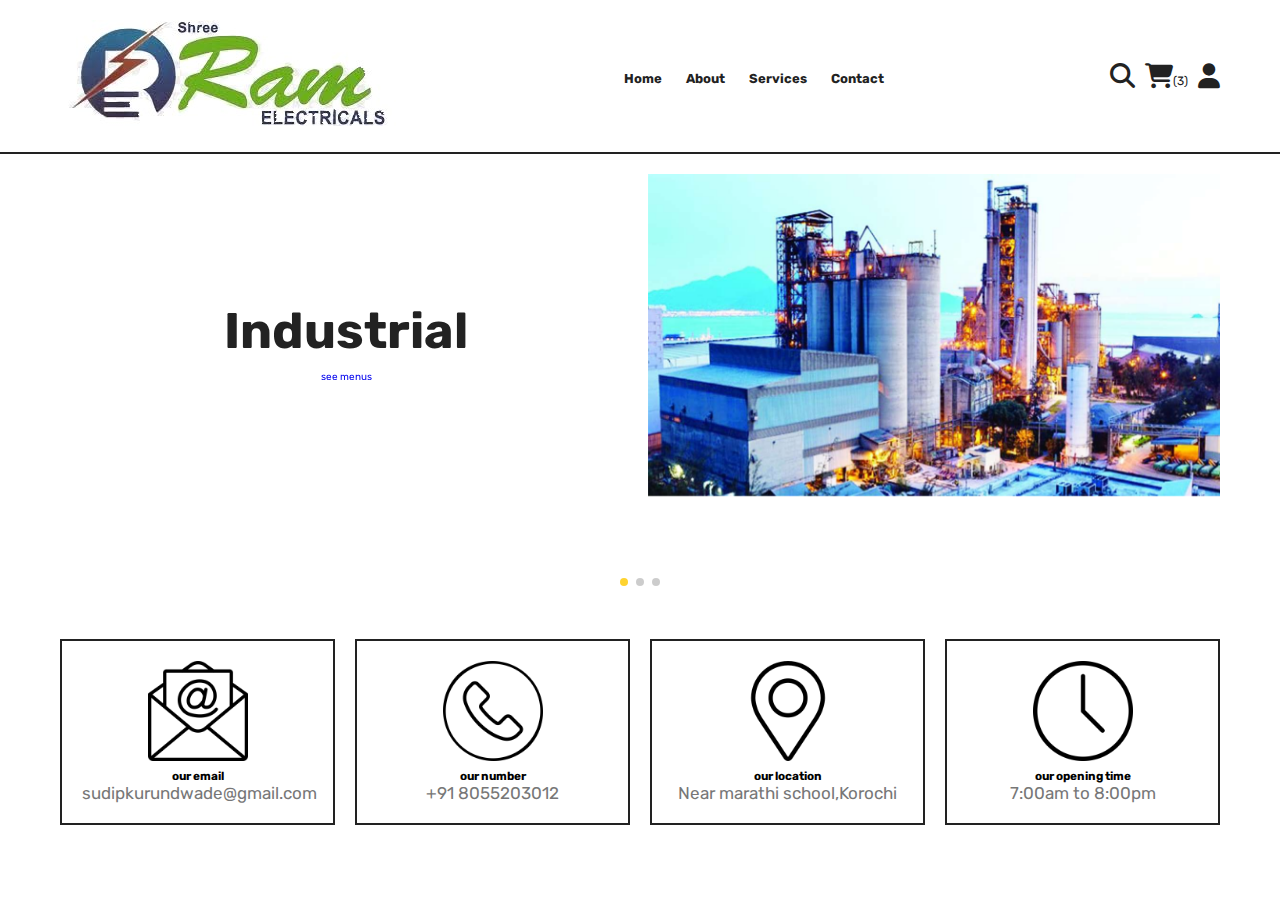
<file: index.html>
<!DOCTYPE html>
<html lang="en">
<head>
  <meta charset="UTF-8">
  <meta name="viewport" content="width=device-width, initial-scale=1.0">
  <meta http-equiv="X-UA-Compatible" content="IE=edge">
  <title>Home</title>
  <link rel="stylesheet" href="https://unpkg.com/swiper@8/swiper-bundle.min.css" />
  <link rel="stylesheet" href="https://cdnjs.cloudflare.com/ajax/libs/font-awesome/6.5.1/css/all.min.css"> 
  <link rel="stylesheet" href="style.css">
</head>
<body>
    <!--Header section start here-->
    <!--Header section start here-->
<header class="header">
   <section class="flex">
      <a href="home.html" class="logo">
         <img src="ram.jpeg" alt="Shree Ram Electrics">
       </a>
       
     <nav class="navbar">
      <h1> <a href="home.html">Home</a>
       <a href="about.html">About</a>
       <a href="Services.html">Services</a>
       <a href="contact.html">Contact</a></h1>
     </nav>
     <div class="icons">
      <a href="search.html"><i class="fas fa-search"></i></a>
      <a href="cart.html"><i class="fas fa-shopping-cart"></i><span>(3)</span></a> 
      <div id="user-btn" class="fa fa-user"></div>
      <div id="menu-btn" class="fa fa-bars"></div>
     </div>
   </section>
 </header>
 <!--Header section end here-->
 
    <!--Header section end here-->
    <section class="home">
      <div class="swiper home-slider">
         <div class="swiper-wrapper">
            <div class="swiper-slide slide">
               <div class="content">
                  <h3>Industrial</h3>
                  <a href="#" class="btn">see menus</a>
               </div>
               <div class="image">
                  <img src="ind.png" alt="Industrial Image">
               </div>
            </div>
            <div class="swiper-slide slide">
               <div class="content">
                  <h3>Commercial</h3>
                  <a href="#" class="btn">see menus</a>
               </div>
               <div class="image">
                  <img src="co - Copy.png" alt="Commercial Image">
               </div>
            </div>
            <div class="swiper-slide slide">
               <div class="content">
                  <h3>Residential</h3>
                  <a href="#" class="btn">see menus</a>
               </div>
               <div class="image">
                  <img src="re.png" alt="Residential Image">
               </div>
            </div>
         </div>
         <div class="swiper-pagination"></div>
      </div>
   </section>
    <!--footer begins-->
   <footer class="footer">
      <section class="grid">
         <div class="box">
            <img src="email-icon.png" alt="">
            <h3>our email</h3>
            <a href="mailto:sudipkurundwade@gmail.com">sudipkurundwade@gmail.com</a>
         </div>
         <div class="box">
            <img src="phone-icon.png" alt="">
            <h3>our number</h3>
            <a href="tel:+918055203511">+91 8055203012</a>
         </div>
         <div class="box">
            <img src="map-icon.png" alt="">
            <h3>our location</h3>
            <a href="#">Near marathi school,Korochi</a>
         </div>
         <div class="box">
            <img src="clock-icon - Copy.png" alt="">
            <h3>our opening time</h3>
            <p>7:00am to 8:00pm</p>
         </div>
      </section>
   </footer>
    <!--footer ends-->
    <script src="https://unpkg.com/swiper@8/swiper-bundle.min.js"></script>
<script>
   var swiper = new Swiper(".home-slider", {
      loop:true,
      grabCursor:true,
      effect: "flip",
      flipEffect: {
        rotate: 30,
        slideShadows: false,
      },
      pagination: {
         el: ".swiper-pagination",
         clickable:true,
      },
   });
</script>

</body>
</html>
</file>
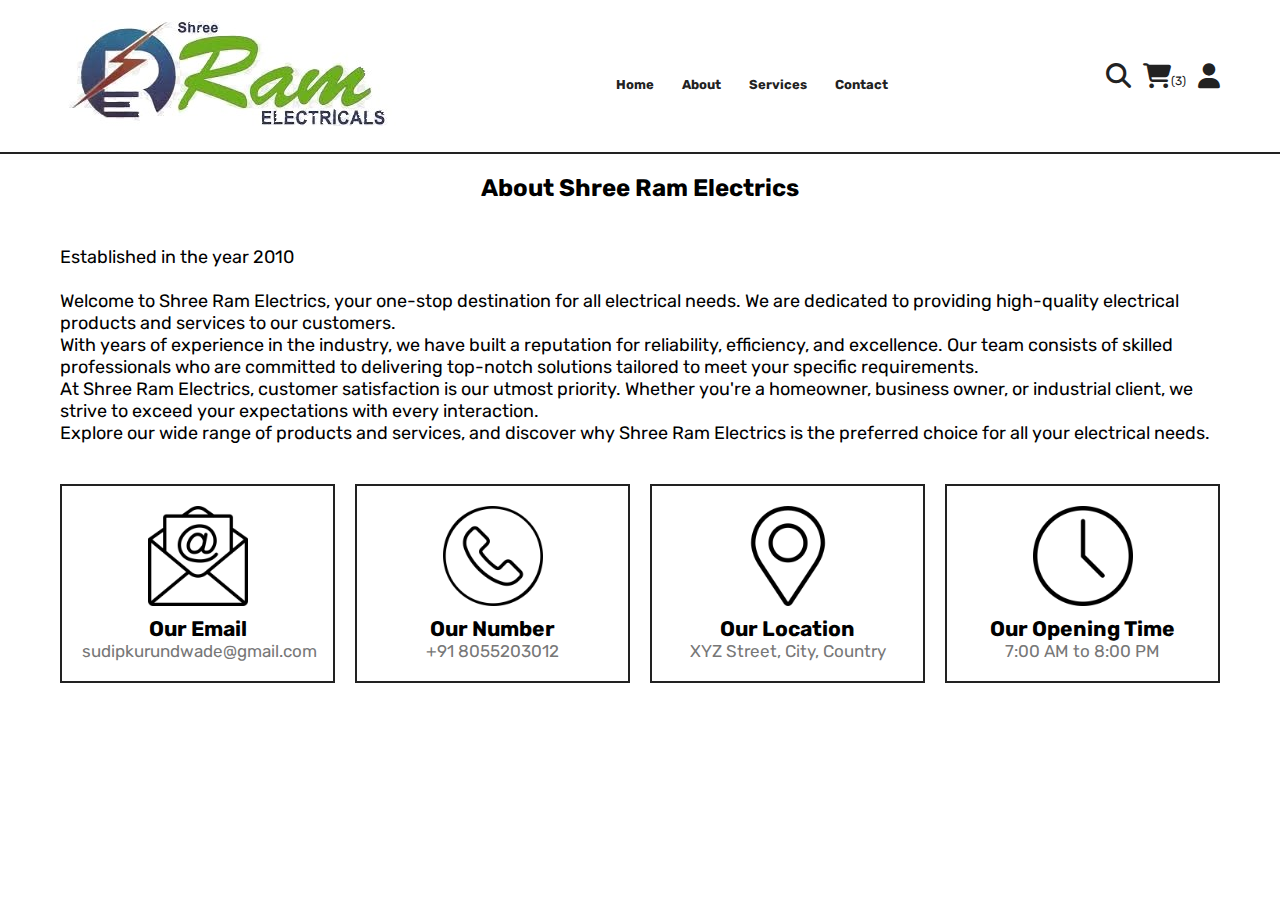
<file: about.html>
<!DOCTYPE html>
<html lang="en">
<head>
  <meta charset="UTF-8">
  <meta name="viewport" content="width=device-width, initial-scale=1.0">
  <meta http-equiv="X-UA-Compatible" content="IE=edge">
  <title>About Us - Shree Ram Electrics</title>
  <link rel="stylesheet" href="https://cdnjs.cloudflare.com/ajax/libs/font-awesome/6.5.1/css/all.min.css"> 
  <link rel="stylesheet" href="style.css">
  <style>
    body {
      font-size: 18px; /* Increased font size */
    }
    h2 {
      font-size: 24px; /* Increased font size */
    }
    p {
      font-size: 18px; /* Increased font size */
    }
  </style>
</head>
<body>
  <header class="header">
    <section class="flex">
      <a href="home.html" class="logo">
        <img src="ram.jpeg" alt="Shree Ram Electrics Logo">
      </a>
      
      <nav class="navbar">
        <h1> <a href="home.html">Home</a>
         <a href="about.html">About</a>
         <a href="Services.html">Services</a>
         <a href="contact.html">Contact</a></h1>
       </nav>
      <div class="icons">
        <a href="search.html"><i class="fas fa-search"></i></a>
        <a href="cart.html"><i class="fas fa-shopping-cart"></i><span>(3)</span></a> 
        <div id="user-btn" class="fa fa-user"></div>
        <div id="menu-btn" class="fa fa-bars"></div>
      </div>
    </section>
  </header>

  <section class="about">
    <div class="container">
      <h2 align="center" >About Shree Ram Electrics</h2><br>
      <br>
      <p>Established in the year 2010 </p><br>
      <p>Welcome to Shree Ram Electrics, your one-stop destination for all electrical needs. We are dedicated to providing high-quality electrical products and services to our customers.</p>
      <p>With years of experience in the industry, we have built a reputation for reliability, efficiency, and excellence. Our team consists of skilled professionals who are committed to delivering top-notch solutions tailored to meet your specific requirements.</p>
      <p>At Shree Ram Electrics, customer satisfaction is our utmost priority. Whether you're a homeowner, business owner, or industrial client, we strive to exceed your expectations with every interaction.</p>
      <p>Explore our wide range of products and services, and discover why Shree Ram Electrics is the preferred choice for all your electrical needs.</p>
    </div>
  </section>

  <footer class="footer">
    <section class="grid">
      <div class="box">
        <img src="email-icon.png" alt="">
        <h3>Our Email</h3>
        <a href="sudipkurundwade@gmail.com">sudipkurundwade@gmail.com</a>
      </div>
      <div class="box">
        <img src="phone-icon.png" alt="">
        <h3>Our Number</h3>
        <a href="tel:+918055203012">+91 8055203012</a>
      </div>
      <div class="box">
        <img src="map-icon.png" alt="">
        <h3>Our Location</h3>
        <a href="#">XYZ Street, City, Country</a>
      </div>
      <div class="box">
        <img src="clock-icon - Copy.png" alt="">
        <h3>Our Opening Time</h3>
        <p>7:00 AM to 8:00 PM</p>
      </div>
    </section>
  </footer>
</body>
</html>
</file>
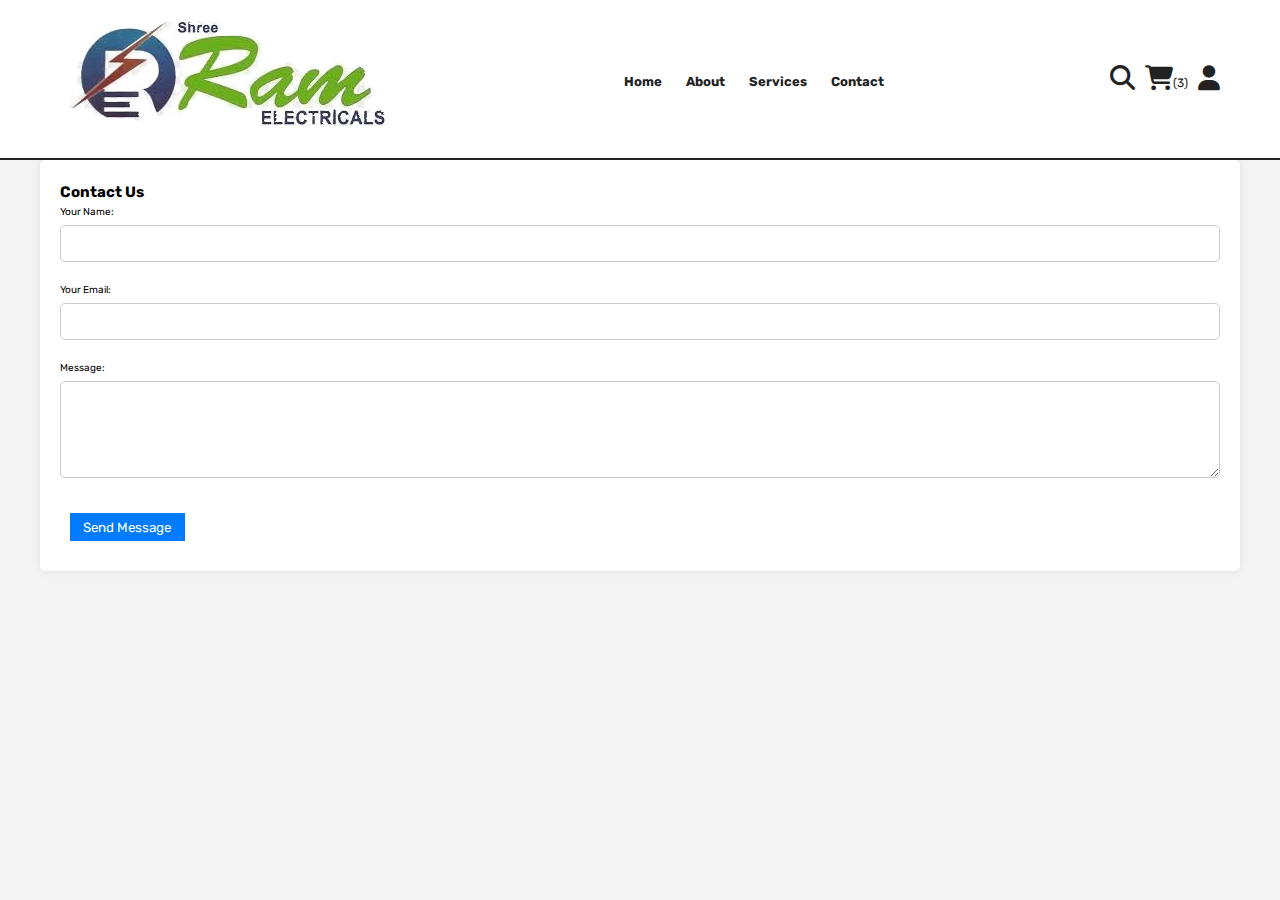
<file: contact.html>
<!DOCTYPE html>
<html lang="en">
<head>
  <meta charset="UTF-8">
  <meta name="viewport" content="width=device-width, initial-scale=1.0">
  <meta http-equiv="X-UA-Compatible" content="IE=edge">
  <title>Contact Us</title>
  <link rel="stylesheet" href="stylecontact.css">
  <link rel="stylesheet" href="https://cdnjs.cloudflare.com/ajax/libs/font-awesome/6.5.1/css/all.min.css"> 
  <link rel="stylesheet" href="style.css">
</head>
<body>
    <header class="header">
        <section class="flex">
          <a href="home.html" class="logo">
            <img src="ram.jpeg" alt="Shree Ram Electrics Logo">
          </a>
          <nav class="navbar">
            <h1> <a href="home.html">Home</a>
             <a href="about.html">About</a>
             <a href="Services.html">Services</a>
             <a href="contact.html">Contact</a></h1>
           </nav>
          <div class="icons">
            <a href="search.html"><i class="fas fa-search"></i></a>
            <a href="cart.html"><i class="fas fa-shopping-cart"></i><span>(3)</span></a> 
            <div id="user-btn" class="fa fa-user"></div>
            <div id="menu-btn" class="fa fa-bars"></div>
          </div>
        </section>
      </header>
    
     
  <main>
    <section class="contact-form">
      <h2 class=" .contact-form h2">Contact Us</h2>
      <form action="process_contact_form.php" method="POST">
        <div class="form-group">
          <label for="name">Your Name:</label>
          <input type="text" id="name" name="name" required>
        </div>
        <div class="form-group">
          <label for="email">Your Email:</label>
          <input type="email" id="email" name="email" required>
        </div>
        <div class="form-group">
          <label for="message">Message:</label>
          <textarea id="message" name="message" rows="5" required></textarea>
        </div>
        <button type="submit">Send Message</button>
      </form>
    </section>
  </main>

  <!-- Footer Section -->
  <footer>
    <!-- Your footer content goes here -->
  </footer>
</body>
</html>
</file>
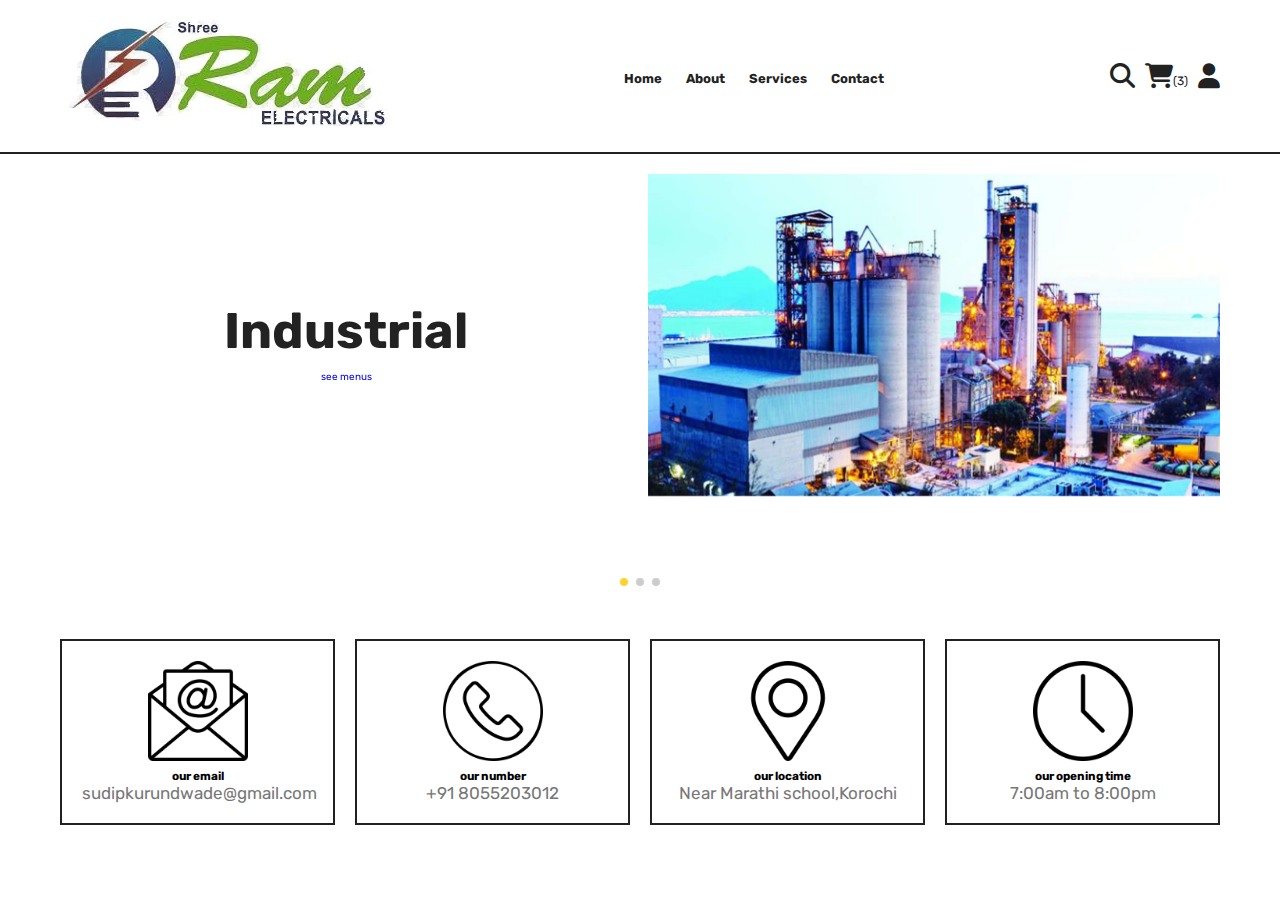
<file: home.html>
<!DOCTYPE html>
<html lang="en">
<head>
  <meta charset="UTF-8">
  <meta name="viewport" content="width=device-width, initial-scale=1.0">
  <meta http-equiv="X-UA-Compatible" content="IE=edge">
  <title>Home</title>
  <link rel="stylesheet" href="https://unpkg.com/swiper@8/swiper-bundle.min.css" />
  <link rel="stylesheet" href="https://cdnjs.cloudflare.com/ajax/libs/font-awesome/6.5.1/css/all.min.css"> 
  <link rel="stylesheet" href="style.css">
</head>
<body>
    <!--Header section start here-->
    <!--Header section start here-->
<header class="header">
   <section class="flex">
      <a href="home.html" class="logo">
         <img src="ram.jpeg" alt="Shree Ram Electrics Logo">
       </a>
       
     <nav class="navbar">
      <h1> <a href="home.html">Home</a>
       <a href="about.html">About</a>
       <a href="Services.html">Services</a>
       <a href="contact.html">Contact</a></h1>
     </nav>
     <div class="icons">
      <a href="search.html"><i class="fas fa-search"></i></a>
      <a href="cart.html"><i class="fas fa-shopping-cart"></i><span>(3)</span></a> 
      <div id="user-btn" class="fa fa-user"></div>
      <div id="menu-btn" class="fa fa-bars"></div>
     </div>
   </section>
 </header>
 <!--Header section end here-->
 
    <!--Header section end here-->
    <section class="home">
      <div class="swiper home-slider">
         <div class="swiper-wrapper">
            <div class="swiper-slide slide">
               <div class="content">
                  <h3>Industrial</h3>
                  <a href="#" class="btn">see menus</a>
               </div>
               <div class="image">
                  <img src="ind.png" alt="Industrial Image">
               </div>
            </div>
            <div class="swiper-slide slide">
               <div class="content">
                  <h3>Commercial</h3>
                  <a href="#" class="btn">see menus</a>
               </div>
               <div class="image">
                  <img src="co - Copy.png" alt="Commercial Image">
               </div>
            </div>
            <div class="swiper-slide slide">
               <div class="content">
                  <h3>Residential</h3>
                  <a href="#" class="btn">see menus</a>
               </div>
               <div class="image">
                  <img src="re.png" alt="Residential Image">
               </div>
            </div>
         </div>
         <div class="swiper-pagination"></div>
      </div>
   </section>
    <!--footer begins-->
   <footer class="footer">
      <section class="grid">
         <div class="box">
            <img src="email-icon.png" alt="">
            <h3>our email</h3>
            <a href="mailto:sudipkurundwade@gmail.com">sudipkurundwade@gmail.com</a>
         </div>
         <div class="box">
            <img src="phone-icon.png" alt="">
            <h3>our number</h3>
            <a href="tel:+918055203511">+91 8055203012</a>
         </div>
         <div class="box">
            <img src="map-icon.png" alt="">
            <h3>our location</h3>
            <a href="https://maps.app.goo.gl/trbqLSXkgkmKDCo38">Near Marathi school,Korochi</a>
         </div>
         <div class="box">
            <img src="clock-icon - Copy.png" alt="">
            <h3>our opening time</h3>
            <p>7:00am to 8:00pm</p>
         </div>
      </section>
   </footer>
    <!--footer ends-->
    <script src="https://unpkg.com/swiper@8/swiper-bundle.min.js"></script>
<script>
   var swiper = new Swiper(".home-slider", {
      loop:true,
      grabCursor:true,
      effect: "flip",
      flipEffect: {
        rotate: 30,
        slideShadows: false,
      },
      pagination: {
         el: ".swiper-pagination",
         clickable:true,
      },
   });
</script>

</body>
</html>
</file>
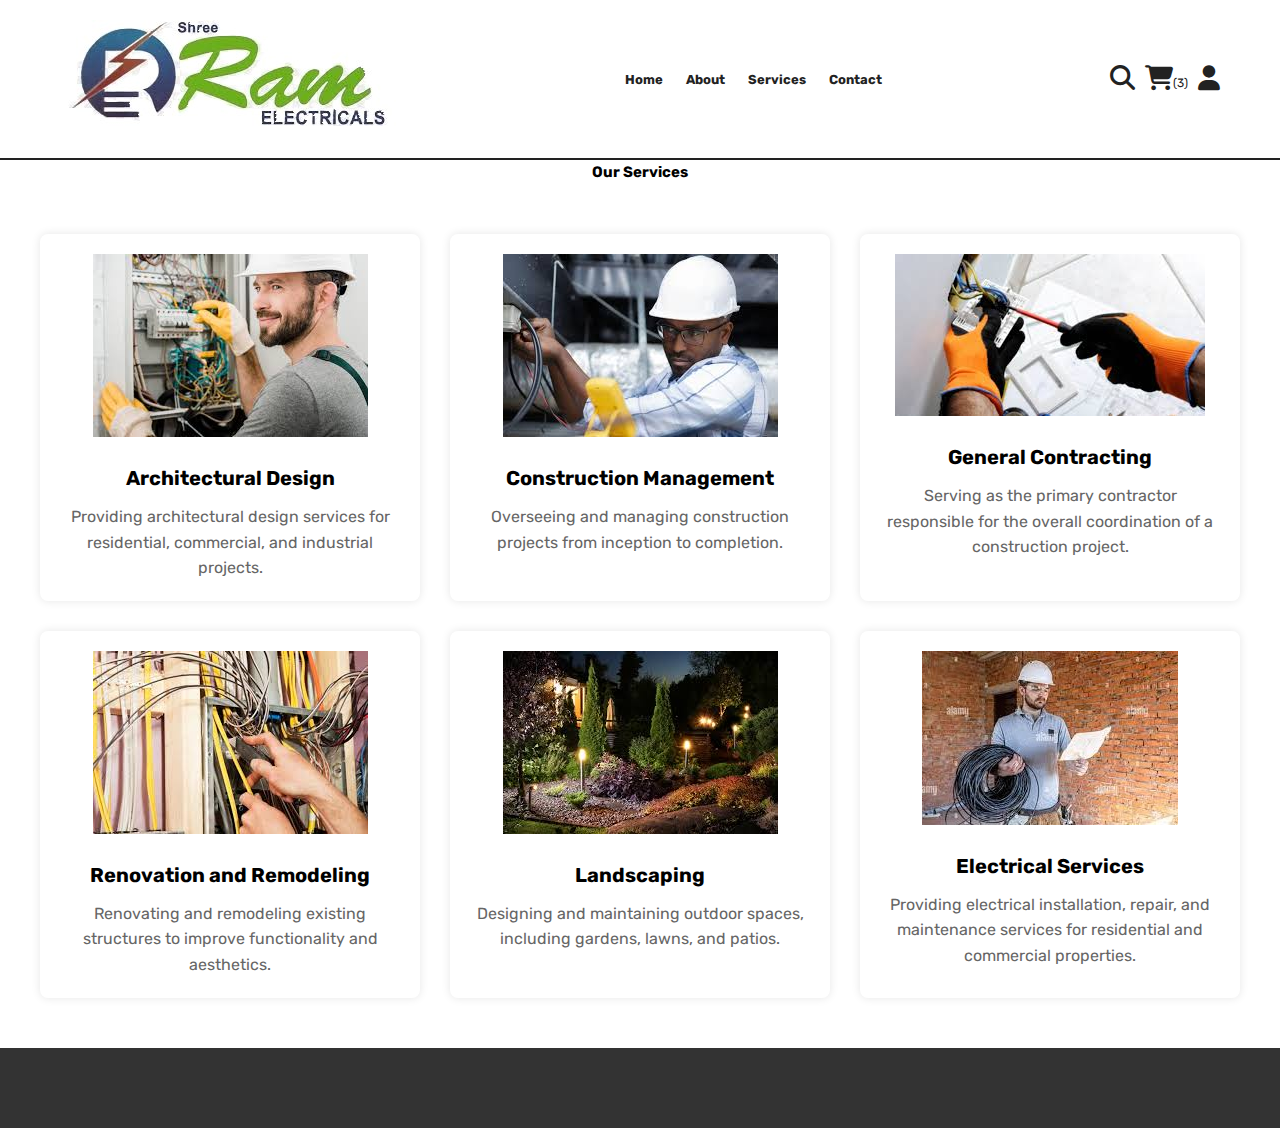
<file: Services.html>
<!DOCTYPE html>
<html lang="en">
<head>
  <meta charset="UTF-8">
  <meta name="viewport" content="width=device-width, initial-scale=1.0">
  <meta http-equiv="X-UA-Compatible" content="IE=edge">
  <title>Services</title>
  <link rel="stylesheet" href="https://cdnjs.cloudflare.com/ajax/libs/font-awesome/6.5.1/css/all.min.css"> 
  <link rel="stylesheet" href="style.css"> <!-- Make sure to link your CSS file -->
  <link rel="stylesheet" href="servicesstyle.css">
</head>
<body>
    <!--Header section start here-->
    <header class="header">
      <section class="flex">
        <a href="home.html" class="logo">
          <img src="ram.jpeg" alt="Shree Ram Electrics Logo">
        </a>
        
        <nav class="navbar">
          <h1> <a href="home.html">Home</a>
           <a href="about.html">About</a>
           <a href="Services.html">Services</a>
           <a href="contact.html">Contact</a></h1>
         </nav>
        <div class="icons">
         <a href="search.html"><i class="fas fa-search"></i></a>
         <a href="cart.html"><i class="fas fa-shopping-cart"></i><span>(3)</span></a> 
         <div id="user-btn" class="fa fa-user"></div>
         <div id="menu-btn" class="fa fa-bars"></div>
        </div>
      </section>
    </header>
    <!--Header section end here-->
    <h1 align="center">Our Services</h1>

    <!-- Services section start here -->
    <section class="services">
      <div class="container">
       
        <div class="service">
          <img src="ar - Copy.jpeg" alt="Architectural Design">
          <h3>Architectural Design</h3>
          <p>Providing architectural design services for residential, commercial, and industrial projects.</p>
        </div>
        <div class="service">
          <img src="com.png" alt="Construction Management">
          <h3>Construction Management</h3>
          <p>Overseeing and managing construction projects from inception to completion.</p>
        </div>
        <div class="service">
          <img src="ge.jpeg" alt="General Contracting">
          <h3>General Contracting</h3>
          <p>Serving as the primary contractor responsible for the overall coordination of a construction project.</p>
        </div>
        <div class="service">
          <img src="re.jpeg" alt="Renovation and Remodeling">
          <h3>Renovation and Remodeling</h3>
          <p>Renovating and remodeling existing structures to improve functionality and aesthetics.</p>
        </div>
        <div class="service">
          <img src="land.jpeg" alt="Landscaping">
          <h3>Landscaping</h3>
          <p>Designing and maintaining outdoor spaces, including gardens, lawns, and patios.</p>
        </div>
        
        <div class="service">
          <img src="elec.jpeg" alt="Electrical Services">
          <h3>Electrical Services</h3>
          <p>Providing electrical installation, repair, and maintenance services for residential and commercial properties.</p>
        </div>
        <!-- Add more service sections as needed -->
      </div>
    </section>
    <!-- Services section end here -->

    <!-- Team section start here -->
    <!-- This section can be added similarly as above -->
    
    <!-- Testimonials section start here -->
    <!-- This section can be added similarly as above -->
    
    <!-- Contact form section start here -->
    <!-- This section can be added similarly as above -->

    <!--footer begins-->
   <footer class="footer">
      <section class="grid">
         <!-- Your footer content goes here -->
      </section>
   </footer>
    <!--footer ends-->

    <!-- Your script tags go here -->

</body>
</html>
</file>
<file: style.css>
@import url('https://fonts.googleapis.com/css2?family=Rubik+Mono+One&family=Rubik:ital,wght@0,300..900;1,300..900&display=swap');

:root{
  --yellow: #fed330;
  --red: #e74c3c;
  --white: #fff;
  --black: #222;
  --light-color: #777;
  --border:.2rem solid var(--black);
  }

*{
  font-family: "Rubik", sans-serif;
  margin:0; padding:0;
  box-sizing: border-box;
  outline: none; border: none;
  text-decoration: none;
}

*::selection{
  background-color: var(--yellow);
  color:var(--white);
  }
  
  ::-webkit-scrollbar{
  height: .5rem;
  width: 1rem;
  }

  ::-webkit-scrollbar-track{
    background-color: transparent;
  }

  ::-webkit-scrollbar-thumb{
    background-color: var(--yellow);
  }
  
  .logo {
    background-color: transparent;
  }
  

  html{
    font-size: 62.5%;
    overflow-x: hidden;
    scroll-behavior: smooth;
    stop-opacity: 7rem;

  }

  section{
    margin: 0 auto;
    max-width: 1200px;
    padding: 2rem;
  }

  .header{
    position: sticky;
    top:0; left:0; right: 0;
    z-index: 1000;
    border-bottom: var(--border);
    background-color: var(--white);
 }
 .header .flex{
  display: flex;
  align-items: center;
  justify-content: space-between;
  position: relative;
}

  .header .flex .logo {
    font-size: 2.5rem;
    color: var(--black);
  }
  
  .header .flex .navbar a{
    font-size:1.3rem;
    margin: 0 1rem;
    color:var(--black);
  }

  .header .flex .navbar a:hover{
    color: var(--yellow);
    text-decoration: underline;
  }

  .header .flex .icons > *{
    color: var(--black);
    font-size: 2.5rem;
    cursor: pointer;
    margin-left: 0.8rem;
  }

  .header .flex .icons > *:hover{
    color: var(--yellow);
  }

  .header .flex .icons span{
    font-size:1.2rem ;
  }

  

  #menu-btn{
    display: none;
  }


  .header .flex .profile{
   background-color: var(--white); 
   border: var(--border);
   padding: 1.5rem;
   text-align: center;
   position:absolute;
   top:120%; right:1.2rem;
   width: 30rem;
  }

  .header .flex .profile .name{
    font-size: 2rem;
    color: var(--black);
  }

  .header .flex .profile .account a{
    color:var(--black);
  }

  .header .flex .profile .account a:hover{
    color:var(--yellow);
  }

  .home .slide{
    display: flex;
    flex-wrap: wrap-reverse;
    gap:1.5rem;
    align-items: center;
    margin-bottom: 4rem;
 }
 
 .home .slide .content{
    flex:1 1 40rem;
    text-align: center;
 }
 
 .home .slide .image{
    flex:1 1 40rem;
 }
 
 .home .slide .image img{
    width: 100%;
 }
 
 .home .slide .content span{
    font-size: 2.5rem;
    color:var(--light-color);
 }
 
 .home .slide .content h3{
    font-size: 5rem;
    text-transform: capitalize;
    color:var(--black);
    padding:1rem 0;
 }
 
 .swiper-pagination-bullet-active{
    background-color: var(--yellow);
 }
 

  .footer .grid{
    display: grid;
    grid-template-columns: repeat(auto-fit, minmax(7rem ,1fr));
    gap: 2rem;
    align-items: flex-start;
  }

  .footer .grid .box{
    border: var(--border);
    padding: 2rem;
    text-align: center;
  }

  .footer .grid .box img{
    height: 10rem;
    width:100% ;
    object-fit: contain;
    margin-bottom:0.5rem; 

  }

  .footer .grid.box h3{
    margin:1rem 0;
    font-size: 2rem;
    color:var(--black);
    text-transform: capitalize;
    }

    .footer .grid .box p,
    .footer .grid .box a{
    display: block;
    font-size: 1.7rem;
    color:var(--light-color);
    }


    .footer .grid .box a:hover{
      text-decoration: underline;
    }

    .footer .credit{
      background-color: var(--black);
      text-align: center;
      padding:3rem 2rem;
      font-size: 2rem;
      color:var(--white);
      /* padding-bottom: 10rem; */
   }
   
   .footer .credit span{
      color:var(--yellow);
   }








  /*media quries*/

  @media(max-width:700px) {
    html{
      font-size: 55%;
    }
  }

  @media (max-width:544px) {
    html{
      font-size: 40%;
    }
    #menu-btn{
      display: inline-block;
    }

    .header .flex .navbar{
      position: absolute;
      top:99% ;right:0;left:0;
      border-top: var(--border);
      border-bottom: var(--border);
      transition: .2s linear;

    }
    .header .flex .navbar a{
      margin:1rem;
      display: block;
    }
  }

  @media (max-width:230px) {
    html{
      font-size: 30%;
    }
    .header .flex .icons > *{
      font-size: 2.3rem;
    }
    
  }
</file>
<file: stylecontact.css>
/* Reset CSS */
* {
    margin: 0;
    padding: 0;
    box-sizing: border-box;
  }
  
  /* Basic Styles */
  body {
    font-family: Arial, sans-serif;
    line-height: 1.6;
    background-color: #f4f4f4;
  }
  
  .container {
    max-width: 800px;
    margin: auto;
    padding: 20px;
  }
  
  .contact-form {
    background: #fff;
    padding: 20px;
    border-radius: 5px;
    box-shadow: 0 0 10px rgba(0, 0, 0, 0.1);
  }
  
  .form-group {
    margin-bottom: 20px;
  }
  
  .form-group label {
    display: block;
    margin-bottom: 5px;
  }
  
  .form-group input[type="text"],
  .form-group input[type="email"],
  .form-group textarea {
    width: 100%;
    padding: 10px;
    border: 1px solid #ccc;
    border-radius: 5px;
  }
  
  .form-group textarea {
    resize: vertical;
  }
  
  button[type="submit"] {
    display: inline-block;
    background: #007bff;
    color: #fff;
    border: 10px solid ;
    padding: 0.5em 1em;
    cursor: pointer;
    border-radius: 5px;
    transition: transform 0.3s, background-color 0.3s, color 0.3s;
  }
  
  button[type="submit"]:hover {
    background: #0056b3;
    transform: translateY(-10px);
    
  }
  
  /* Responsive Styles */
  @media (max-width: 768px) {
    .container {
      padding: 10px;
    }
  }
</file>
<file: servicesstyle.css>
/* Resetting default margin and padding */
* {
    margin: 0;
    padding: 0;
    box-sizing: border-box;
}

/* Body styles */
body {
    font-family: Arial, sans-serif;
    line-height: 1.6;
    background-color: #ffffff;
}
h1{
    font-size: 15px;
}

/* Header styles */
.header {
    background-color: #ffffff;
    color: #fff;
    padding: 20px 0;
}

.header .flex {
    display: flex;
    justify-content: space-between;
    align-items: center;
    padding: 0 20px;
}

.header .logo {
    text-decoration: none;
    font-size: 24px;
    font-weight: bold;
}

.navbar a {
    color: #fff;
    text-decoration: none;
    margin-left: 20px;
}

.navbar a:hover {
    color: #ffd700;
}

.icons a {
    color: #fff;
    text-decoration: none;
    margin-left: 20px;
}

.icons a:hover {
    color: #ffd700;
}

/* Services section styles */
.services {
    padding: 50px 0;
}

.services .container {
    display: grid;
    grid-template-columns: repeat(auto-fit, minmax(300px, 1fr)); /* Adjusted minmax value */
    gap: 30px;
}

.service {
    background-color: #fff;
    padding: 20px;
    border-radius: 8px;
    box-shadow: 0 0 10px rgba(0, 0, 0, 0.1);
    text-align: center;
}

.service img {
    max-width: 100%; /* Set max-width to prevent overflow */
    height: auto; /* Let the height adjust proportionally */
    margin-bottom: 20px;
}

.service h3 {
    font-size: 20px;
    margin-bottom: 10px;
}

.service p {
    font-size: 16px;
    color: #666;
}

/* Footer styles */
.footer {
    background-color: #333;
    color: #fff;
    padding: 20px 0;
    text-align: center;
}

.footer p {
    margin-bottom: 0;
}
</file>
